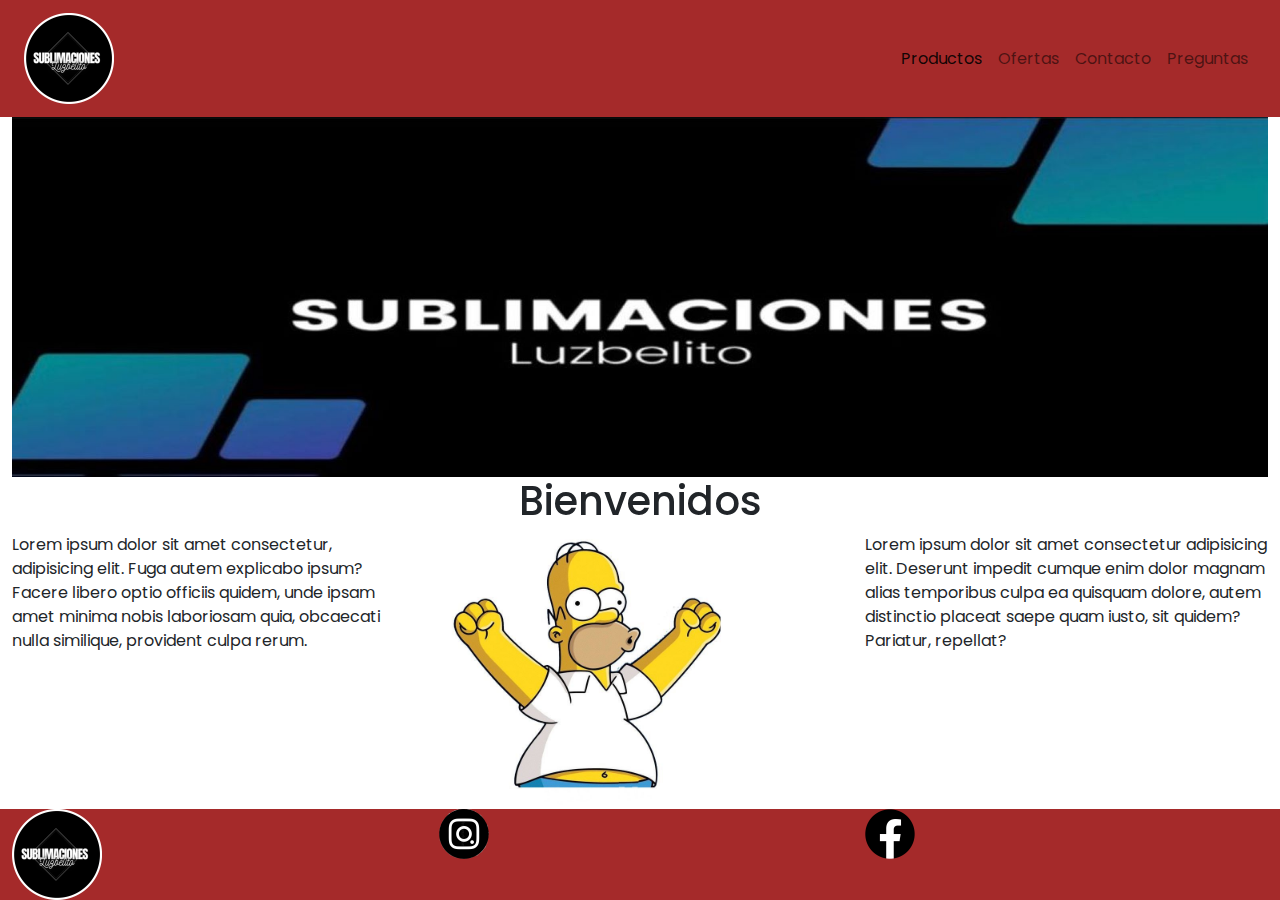
<file: index.html>
<!DOCTYPE html>
<html lang="es">
<head>
    <meta charset="UTF-8">
    <meta http-equiv="X-UA-Compatible" content="IE=edge">
    <meta name="viewport" content="width=device-width, initial-scale=1.0">
    <title>INDEX</title>
    <!--LINK SEO-->
    <meta name="description" content="somos una luz belito subliminados emprendimiento de articulos subliminadas">
    <meta name="keywords" content="ropa, subliminados, accesorio, fundas, llaveros, gorras">
    <!-- LINK AOS -->
    <link href="https://unpkg.com/aos@2.3.1/dist/aos.css" rel="stylesheet">
    <!-- LINK BOOTSTRAP CSS-->
    <link href="https://cdn.jsdelivr.net/npm/bootstrap@5.2.3/dist/css/bootstrap.min.css" rel="stylesheet"
        integrity="sha384-rbsA2VBKQhggwzxH7pPCaAqO46MgnOM80zW1RWuH61DGLwZJEdK2Kadq2F9CUG65" crossorigin="anonymous">
    <!--LINK CSS-->
    <link rel="stylesheet" href="css/style.css">
    <link rel="stylesheet" href="https://cdnjs.cloudflare.com/ajax/libs/font-awesome/6.4.0/css/all.min.css" integrity="sha512-iecdLmaskl7CVkqkXNQ/ZH/XLlvWZOJyj7Yy7tcenmpD1ypASozpmT/E0iPtmFIB46ZmdtAc9eNBvH0H/ZpiBw==" crossorigin="anonymous" referrerpolicy="no-referrer" />
</head>

<body>
    <!-- VAMOS A USAR LA ESTRUCTURA CONTAINER-ROW-COL-->
    <div class="container-fluid">
        <header class="row bg-principal">
            <!-- col 12 -> vista mobile; col-xl-12 -> vista desktop -->
            <div class="col-12 col-xl-12">
                 <nav class="navbar navbar-expand-lg">
                    <div class="container-fluid">
                      <a class="navbar-brand" href="#"><img src="img/sublimacionesportadaa.png" alt=""></a>
                      <button class="navbar-toggler" type="button" data-bs-toggle="collapse" data-bs-target="#navbarSupportedContent" aria-controls="navbarSupportedContent" aria-expanded="false" aria-label="Toggle navigation">
                        <span class="navbar-toggler-icon"></span>
                      </button>
                      <div class="collapse navbar-collapse justify-content-end" 
                      id="navbarSupportedContent">
                        <ul class="navbar-nav mb-2 mb-lg-0">
                          <li class="nav-item">
                            <a class="nav-link active" aria-current="page" href="pages/productos.html">Productos</a>
                          </li>
                          <li class="nav-item">
                            <a class="nav-link" href="pages/ofertas.html">Ofertas</a>
                          </li>
                          <li class="nav-item">
                            <a class="nav-link" href="pages/contacto.html">Contacto</a>
                          </li>
                          <li class="nav-item">
                            <a class="nav-link" href="pages/faq.html">Preguntas</a>
                          </li>
                        </ul>
                      </div>
                    </div>
                  </nav>
            </div>
        </header>
        <div class="row">
            <div class="col-xl-12 col-12">
                <img src="img/header_largoo.jpg" alt="" class="img-fluid">
            </div>
        </div>
        <div class="row">
            <div class="col-xl-12 col-12 d-flex justify-content-center">
                <h1 data-aos="fade-up" data-aos-duration="3000">Bienvenidos</h1>
            </div>
        </div>
        <div class="row">
            <div class="col-xl-4 col-12">
                <p>Lorem ipsum dolor sit amet consectetur, adipisicing elit. Fuga autem explicabo ipsum? Facere libero
                    optio officiis quidem, unde ipsam amet minima nobis laboriosam quia, obcaecati nulla similique,
                    provident culpa rerum.</p>
            </div>
            <div class="col-xl-4 col-12">
                <img src="img/homerop.jpg" alt="" class="img-fluid" width="300" data-aos="fade-up"
                data-aos-duration="3000">
            </div>
            <div class="col-xl-4">
                <p>Lorem ipsum dolor sit amet consectetur adipisicing elit. Deserunt impedit cumque enim dolor magnam
                    alias temporibus culpa ea quisquam dolore, autem distinctio placeat saepe quam iusto, sit quidem?
                    Pariatur, repellat?</p>
            </div>
        </div>
       <!-- PIE DE PAGINA -->
        <!-- PIE DE PAGINA -->
    
   <footer class="row">
    <div class="col-lg-4 col-12">
      <img src="img/sublimacionesportadaa.png" alt="logo portada"></div>
    <div class="col-lg-4 col-12">
      <img src="img/instapp.png" alt="logo instagram"></div>
    <div class="col-lg-4 col-12">
      <img src="img/logofacebookk.png" alt="logo facebook"></div>
   </footer>
    </div>
    <!-- JAVASCRIPT BOOTSTRAP -->
    <script src="https://cdn.jsdelivr.net/npm/bootstrap@5.2.3/dist/js/bootstrap.bundle.min.js"
        integrity="sha384-kenU1KFdBIe4zVF0s0G1M5b4hcpxyD9F7jL+jjXkk+Q2h455rYXK/7HAuoJl+0I4"
        crossorigin="anonymous"></script>
        <!-- SCRIPT AOS -->
        <script src="https://unpkg.com/aos@2.3.1/dist/aos.js"></script>
        <script>
            AOS.init();
          </script>
</body>
</html>
</file>
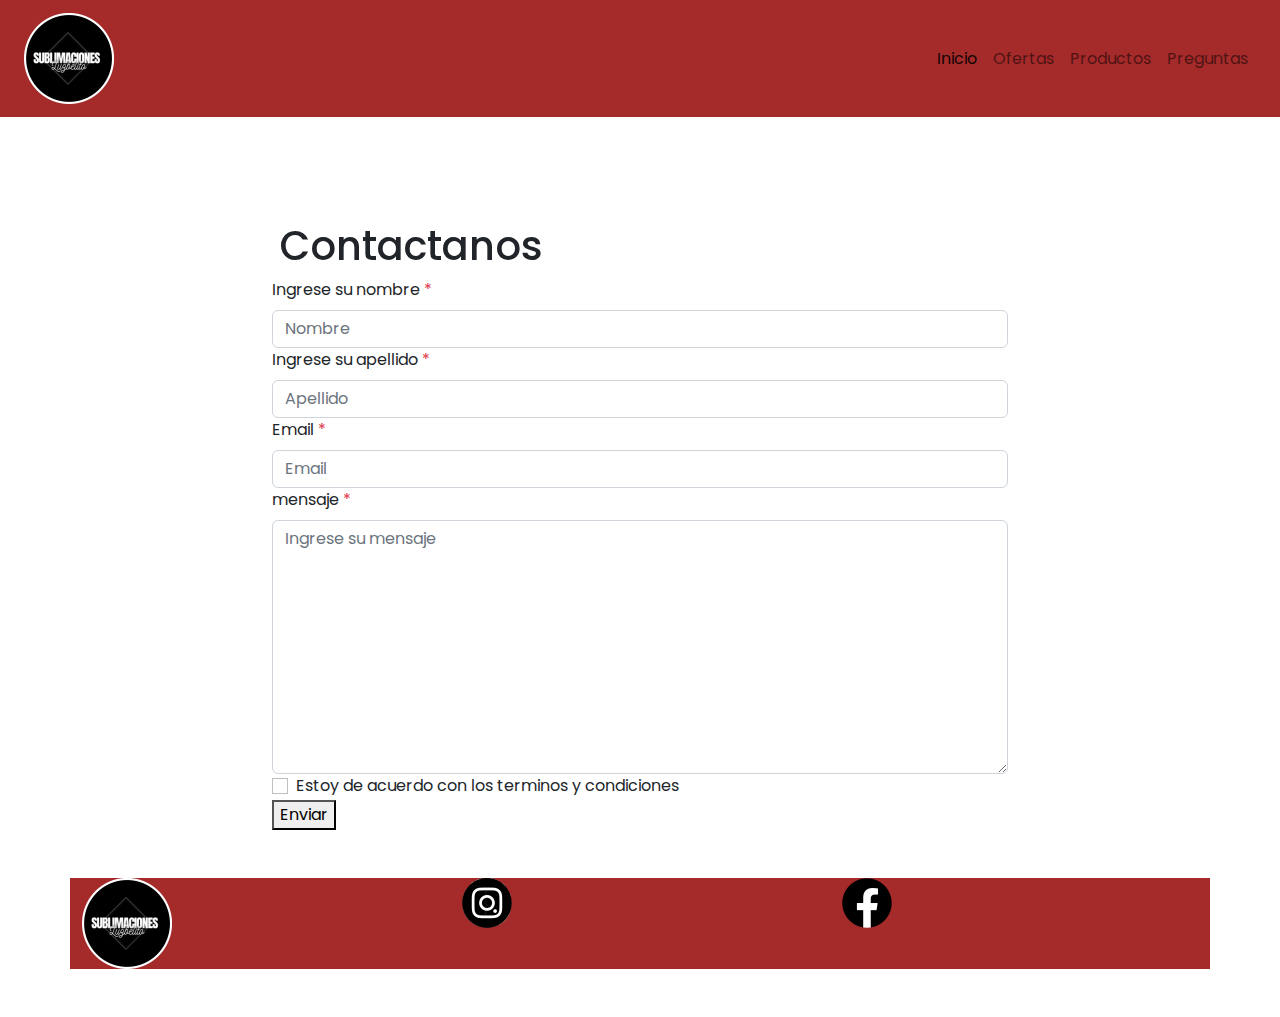
<file: pages/contacto.html>
<!DOCTYPE html>
<html lang="en">
<head>
    <meta charset="UTF-8">
    <meta http-equiv="X-UA-Compatible" content="IE=edge">
    <meta name="viewport" content="width=device-width, initial-scale=1.0">
    <title>Document</title>
    <!--LINK AOS-->
    <link href="https://unpkg.com/aos@2.3.1/dist/aos.css" rel="stylesheet">
    <!--LINK SEO-->
    <meta name="description" content="somos una luz belito subliminados emprendimiento de articulos subliminadas">
    <meta name="keywords" content="ropa, subliminados, accesorio, fundas, llaveros, gorras">
        <!-- LINK BOOTSTRAP JS-->
        <link href="https://cdn.jsdelivr.net/npm/bootstrap@5.2.3/dist/css/bootstrap.min.css" rel="stylesheet"
        integrity="sha384-rbsA2VBKQhggwzxH7pPCaAqO46MgnOM80zW1RWuH61DGLwZJEdK2Kadq2F9CUG65" crossorigin="anonymous">
    
     <!--LINK CSS-->
     <link rel="stylesheet" href="../css/style.css">
       <!--CDN FONT AWESOME-->
    <link rel="stylesheet"
    href="https://cdnjs.cloudflare.com/ajax/libs/font-awesome/6.4.0/css/all.min.css"/>
</head>
<body>
    <div class="container-fluid">
        <header class="row">
            <div class="col-lg-12 col-12">
                <!-- LOGO + NAV -->
                <div class="col-12 col-xl-12">
                    <nav class="navbar navbar-expand-lg">
                       <div class="container-fluid">
                         <a class="navbar-brand" href="#"><img src="../img/sublimacionesportadaa.png" alt=""></a>
                         <button class="navbar-toggler" type="button" data-bs-toggle="collapse" data-bs-target="#navbarSupportedContent" aria-controls="navbarSupportedContent" aria-expanded="false" aria-label="Toggle navigation">
                           <span class="navbar-toggler-icon"></span>
                         </button>
                         <div class="collapse navbar-collapse justify-content-end" 
                         id="navbarSupportedContent">
                           <ul class="navbar-nav mb-2 mb-lg-0">
                             <li class="nav-item">
                               <a class="nav-link active" aria-current="page" href="../index.html">Inicio</a>
                             </li>
                             <li class="nav-item">
                               <a class="nav-link" href="../pages/ofertas.html">Ofertas</a>
                             </li>
                             <li class="nav-item">
                               <a class="nav-link" href="../pages/productos.html">Productos</a>
                             </li>
                             <li class="nav-item">
                               <a class="nav-link" href="../pages/faq.html">Preguntas</a>
                             </li>
                           </ul>
                         </div>
                       </div>
                     </nav>
               </div>
           </header>
           </header>
            </div>
        </header>
    </div>
<div class="d-flex flex-column min-vh-100 justify-content-center align-items-center">
    <div class="container">
        <div class="row justify-content-center">
            <div class="col-md-8 m-5">
                <form action="">
                    <div class="m-2">
                        <h1 data-aos="fade-left">Contactanos </h1>
                    </div>

                    <div class="col-md-12 m-2"></div>
                    <div class="row">
                        <!--NOMBRE-->
                    <div class="col">
                     <label for="first-name" class="form-label"
                     >Ingrese su nombre <span class="text-danger">*</span></label
                     >

                        <input
                        type="text"
                        class="form-control"
                        placeholder="Nombre"
                        id="Nombre"
                        required
                        />
                        <div class="valid-feedback">Nombre validado</div>
                        <div class="invalid-feedback">
                            Por favor ingrese un nombre valido
                        </div>
                        
                        <!-- APELLIDO -->
                        <div class="col">
                            <label for="Apellido" class="form-label"
                            >Ingrese su apellido <span class="text-danger">*</span></label
                            >
       
                               <input
                               type="text"
                               class="form-control"
                               placeholder="Apellido"
                               id="Apellido"
                               required
                               />
                               <div class="valid-feedback">apellido validado</div>
                               <div class="invalid-feedback">
                                   Por favor ingrese un apellido valido
                               </div>  
                        </div>
                        
                        <!-- EMAIL -->
                        <div class="col">
                            <label for="Email" class="form-label"
                            >Email <span class="text-danger">*</span></label
                            >
       
                               <input
                               type="Email"
                               class="form-control"
                               placeholder="Email"
                               id="Email"
                               required
                               >
                               <div class="valid-feedback">Email validado</div>
                               <div class="invalid-feedback">
                                   Por favor ingrese un Email valido 
                               </div>
                             </div>
                             <!-- MENSAJE -->
                             <div class="col">
                                <label for="Mensaje" class="form-label"
                                >mensaje <span class="text-danger">*</span></label
                                >
                                   <div class="valid-feedback">mensaje validado</div>
                                   <div class="invalid-feedback">
                                       Por favor ingrese un mensaje valido
                                   </div>
                             </div>
                        

                        <!-- TEXTAREA-->
                        <div class="col">
                            <textarea
                             name="" 
                             id="" 
                             cols="30" 
                             rows="10"
                             placeholder="Ingrese su mensaje"
                             class="form-control"
                             ></textarea>
                            
                             <div class="valid-feedback">Message validated</div>
                             <div class="invalid-feedback">
                                Please enter a valid message
                             </div>
                        </div>
                        <!--CHECKBOX-->
                        <div class="col">
                            <div class="form-check">
                                <input 
                                 type="text"
                                 class="form-check-input"
                                 id="checkbox" 
                                 required
                                 />
                            <label for="checkbox" class="form-check-label"
                            >Estoy de acuerdo con los terminos y condiciones </label
                            >
                            </div>
                        </div>

                        <!-- BOTON DE ENVIAR -->
                        <div class="col">
                        <button
                        id="submitBtn"
                        class="Btn btn-primary"
                        type="submit"
                        >
                        Enviar
                        </button>
                    </div>
                    </div>
                </form>
            </div>
        </div>
    </div>
     <!-- PIE DE PAGINA -->
     <footer class="row">
        <div class="col-lg-4 col-12">
          <img src="../img/sublimacionesportadaa.png" alt="logo portada"></div>
        <div class="col-lg-4 col-12">
          <img src="../img/instapp.png" alt="logo instagram"></div>
        <div class="col-lg-4 col-12">
          <img src="../img/logofacebookk.png" alt="logo facebook"></div>
       </footer>
</div>
</body>
<!--SCRIPT AOS-->
<script src="https://unpkg.com/aos@2.3.1/dist/aos.js"></script>
<script>
  AOS.init();
</script>
</html>
</file>
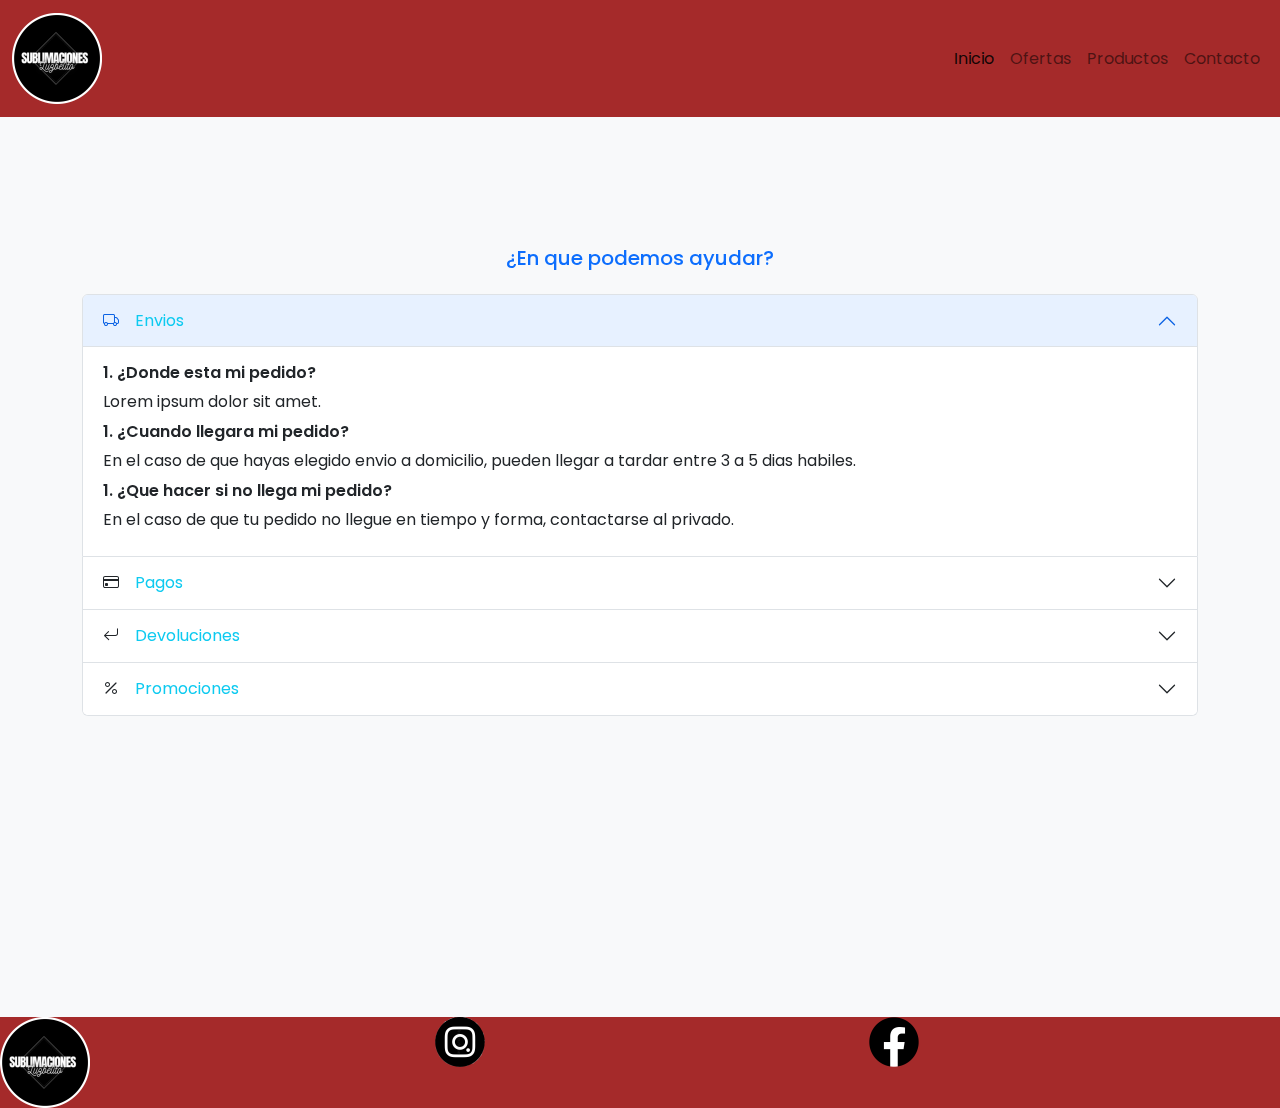
<file: pages/faq.html>
<!doctype html>
<html lang="en">
  <head>
    <meta charset="utf-8">
    <meta name="viewport" content="width=device-width, initial-scale=1">
    <title>Preguntas frecuentes</title>
     <!--LINK AOS-->
     <link href="https://unpkg.com/aos@2.3.1/dist/aos.css" rel="stylesheet">
    <!--LINK SEO-->
    <meta name="description" content="somos una luz belito subliminados emprendimiento de articulos subliminadas">
    <meta name="keywords" content="ropa, subliminados, accesorio, fundas, llaveros, gorras">
    <link href="https://cdn.jsdelivr.net/npm/bootstrap@5.2.3/dist/css/bootstrap.min.css" 
    rel="stylesheet" integrity="sha384-rbsA2VBKQhggwzxH7pPCaAqO46MgnOM80zW1RWuH61DGLwZJEdK2Kadq2F9CUG65" crossorigin="anonymous">
    <link rel="stylesheet" href="https://cdn.jsdelivr.net/npm/bootstrap-icons@1.10.4/font/bootstrap-icons.css">
      <!--LINK CSS-->
      <link rel="stylesheet" href="../css/style.css">
      <!--CDN FONT AWESOME-->
    <link rel="stylesheet"
    href="https://cdnjs.cloudflare.com/ajax/libs/font-awesome/6.4.0/css/all.min.css"/>
  </head>
  <body>
    <div class="bg-principal">
        <!--LOGO + NAV-->
        <div class="header">
            <nav class="navbar navbar-expand-lg">
               <div class="container-fluid">
                 <a class="navbar-brand" href="#"><img src="../img/sublimacionesportadaa.png" alt=""></a>
                 <button class="navbar-toggler" type="button" data-bs-toggle="collapse" data-bs-target="#navbarSupportedContent" aria-controls="navbarSupportedContent" aria-expanded="false" aria-label="Toggle navigation">
                   <span class="navbar-toggler-icon"></span>
                 </button>
                 <div class="collapse navbar-collapse justify-content-end" 
                 id="navbarSupportedContent">
                   <ul class="navbar-nav mb-2 mb-lg-0">
                     <li class="nav-item">
                       <a class="nav-link active" aria-current="page" href="../index.html">Inicio</a>
                     </li>
                     <li class="nav-item">
                       <a class="nav-link" href="../pages/ofertas.html">Ofertas</a>
                     </li>
                     <li class="nav-item">
                       <a class="nav-link" href="../pages/productos.html">Productos</a>
                     </li>
                     <li class="nav-item">
                       <a class="nav-link" href="../pages/contacto.html">Contacto</a>
                     </li>
                   </ul>
                 </div>
               </div>
             </nav>
       </div>
   </header>
   </header>
    </div>
</header>
</div>
    <main class="vh-100 bg-light d-flex align-items-center" data-aos="flip-down">
        <section class="h-75 container-sm mx-auto">
            <h1 class="fs-5 text-primary text-center py-3">
                ¿En que podemos ayudar?
            </h1>

            <div class="accordion" id="accordionExample">
                <div class="accordion-item">
                    <!-- el titulo -->
                  <h2 class="accordion-header" id="headingOne">
                    <!-- El boton-->
                    <button class="accordion-button" type="button" 
                    data-bs-toggle="collapse" data-bs-target="#collapseOne"
                    aria-expanded="true" aria-controls="collapseOne">
                     <i class="bi bi-truck"></i>
                     <span class="px-3 text-info">Envios</span>
                    </button>
                  </h2>

                  <div id="collapseOne" class="accordion-collapse collapse show" aria-labelledby="headingOne" data-bs-parent="#accordionExample">
                    <div class="accordion-body">
                    <h2 class="fs-6 fw-semibold">1. ¿Donde esta mi pedido?</h2>
                    <div class="my-2">Lorem ipsum dolor sit amet.</div>
                    <h2 class="fs-6 fw-semibold">1. ¿Cuando llegara mi pedido?</h2>
                    <div class="my-2">En el caso de que hayas elegido envio a domicilio, pueden llegar a tardar entre 3 a 5 dias habiles.</div>
                    <h2 class="fs-6 fw-semibold">1. ¿Que hacer si no llega mi pedido?</h2>
                    <div class="my-2">En el caso de que tu pedido no llegue en tiempo y forma, contactarse al privado.</div>
                    </div>
                  </div>
                </div>
                <div class="accordion-item">
                  <h2 class="accordion-header" id="headingTwo">
                    <button class="accordion-button collapsed" type="button" data-bs-toggle="collapse" data-bs-target="#collapseTwo" aria-expanded="false" aria-controls="collapseTwo">
                        <i class="bi bi-credit-card"></i>
                        <span class="px-3 text-info">Pagos</span>
                    </button>
                  </h2>
                  <div id="collapseTwo" class="accordion-collapse collapse" aria-labelledby="headingTwo" data-bs-parent="#accordionExample">
                    <div class="accordion-body">
                        <h2 class="fs-6 fw-semibold">. ¿Que metodos de pago aceptan?</h2>
                        <div class="my-2">Aceptamos todos los metodos de pago</div>
                    </div>
                  </div>
                </div>
                <!--Tercera categoria-->
                <div class="accordion-item">
                  <h2 class="accordion-header" id="headingThree">
                    <button class="accordion-button collapsed" type="button" data-bs-toggle="collapse" data-bs-target="#collapseThree" aria-expanded="false" aria-controls="collapseThree">
                        <i class="bi bi-arrow-return-left"></i>
                        <span class="px-3 text-info">Devoluciones</span>
                    </button>
                  </h2>
                  <div id="collapseThree" class="accordion-collapse collapse" aria-labelledby="headingThree" data-bs-parent="#accordionExample">
                    <div class="accordion-body">
                        <h2 class="fs-6 fw-semibold">1. ¿Como hago para cambiar el producto?</h2>
                        <div class="my-2">Cambios en el local: podes acercarte los dias lunes, martes, miercoles, jueves y viernes.</div>
                        <h2 class="fs-6 fw-semibold">1. ¿En que rango de horario estan?</h2>
                        <div class="my-2">Lunes, martes, miercoles, jueves y viernes de 8 a 17hs o sabados de 9 a 13hs.</div>
                        <h2 class="fs-6 fw-semibold">1. ¿En que forma debo devolver el pedido?</h2>
                        <div class="my-2">El producto debe de estar en la misma bolsa en el cual fue hecho el envio y tener el numero de compra.</div>
                    </div>
                  </div>
                </div>

                <!--Cuarta categoria-->
                <div class="accordion-item">
                    <h2 class="accordion-header" id="headingFour">
                      <button class="accordion-button collapsed" type="button" data-bs-toggle="collapse" data-bs-target="#collapseFour" aria-expanded="false" aria-controls="collapseThree">
                          <i class="bi bi-percent"></i>
                          <span class="px-3 text-info">Promociones</span>
                      </button>
                    </h2>
                    <div id="collapseFour" class="accordion-collapse collapse" aria-labelledby="headingThree" data-bs-parent="#accordionExample">
                      <div class="accordion-body">
                          <h2 class="fs-6 fw-semibold">.¿Tenes un codigo de descuento?</h2>
                          <div class="my-2">Decinos tu codigo y te hacemos un descuento del 20%</div>
                      </div>
                    </div>
                  </div>
            </div>
            </div>
        </section>
    </main>
    <footer class="row">
      <div class="col-lg-4 col-12">
        <img src="../img/sublimacionesportadaa.png" alt="logo portada"></div>
      <div class="col-lg-4 col-12">
        <img src="../img/instapp.png" alt="logo instagram"></div>
      <div class="col-lg-4 col-12">
        <img src="../img/logofacebookk.png" alt="logo facebook"></div>
     </footer>
      <!--link js bootstrap-->
    <script src="https://cdn.jsdelivr.net/npm/bootstrap@5.2.3/dist/js/bootstrap.bundle.min.js" integrity="sha384-kenU1KFdBIe4zVF0s0G1M5b4hcpxyD9F7jL+jjXkk+Q2h455rYXK/7HAuoJl+0I4" crossorigin="anonymous"></script>
    <!--SCRIPT AOS-->
    <script src="https://unpkg.com/aos@2.3.1/dist/aos.js"></script>
    <script>
      AOS.init();
    </script>
  </body>
</html>
</file>
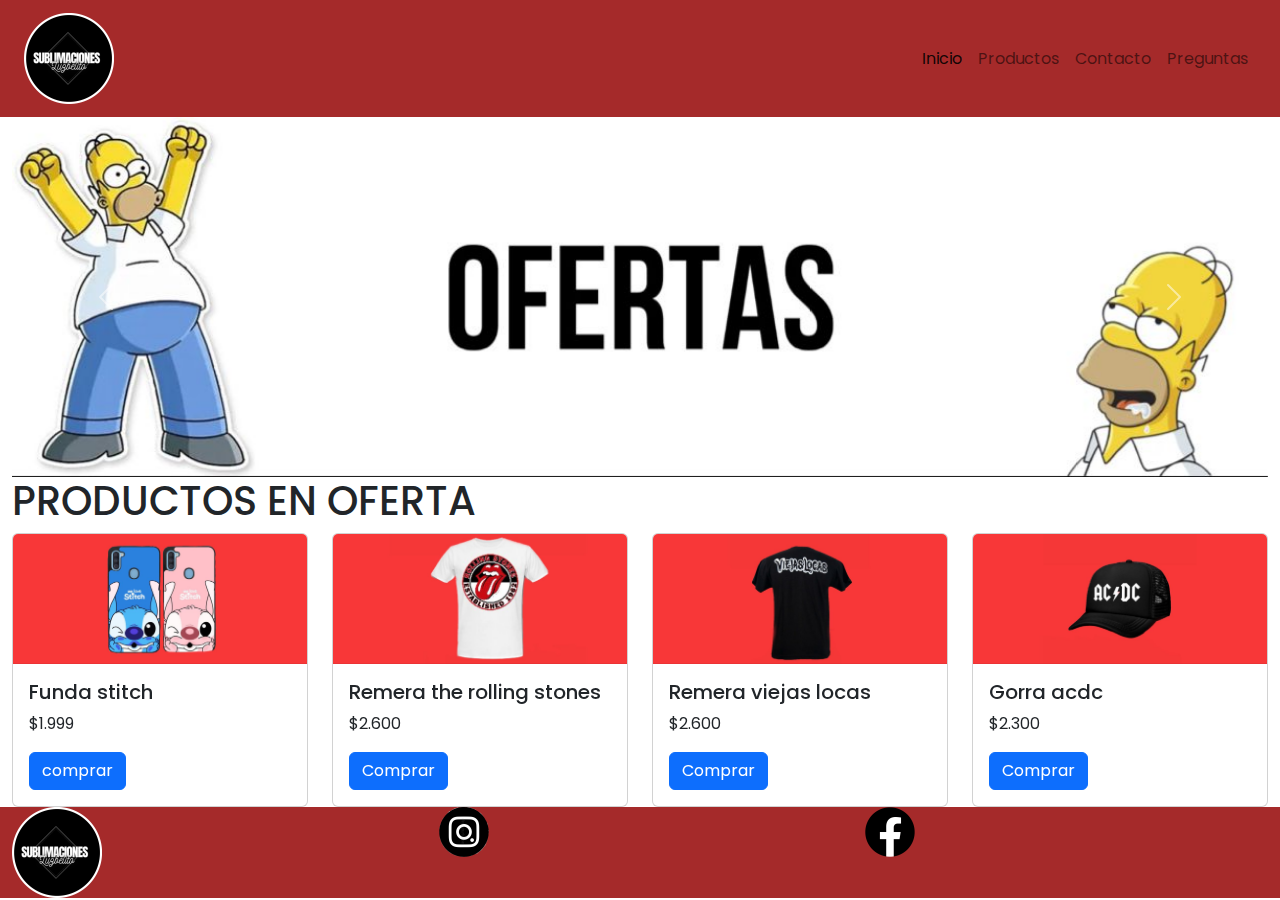
<file: pages/ofertas.html>
<!DOCTYPE html>
<html lang="en">

<head>
    <meta charset="UTF-8">
    <meta http-equiv="X-UA-Compatible" content="IE=edge">
    <meta name="viewport" content="width=device-width, initial-scale=1.0">
    <title>Productos</title>
    <!--LINK AOS-->
    <link href="https://unpkg.com/aos@2.3.1/dist/aos.css" rel="stylesheet">
    <!--LINK SEO-->
    <meta name="description" content="somos una luz belito subliminados emprendimiento de articulos subliminadas">
    <meta name="keywords" content="ropa, subliminados, accesorio, fundas, llaveros, gorras">
    <!-- LINK BOOTSTRAP CSS-->
    <link href="https://cdn.jsdelivr.net/npm/bootstrap@5.2.3/dist/css/bootstrap.min.css" rel="stylesheet"
        integrity="sha384-rbsA2VBKQhggwzxH7pPCaAqO46MgnOM80zW1RWuH61DGLwZJEdK2Kadq2F9CUG65" crossorigin="anonymous">
    <!-- LINK CSS -->
    <link rel="stylesheet" href="../css/style.css">
    <link rel="stylesheet" href="https://cdnjs.cloudflare.com/ajax/libs/font-awesome/6.4.0/css/all.min.css" integrity="sha512-iecdLmaskl7CVkqkXNQ/ZH/XLlvWZOJyj7Yy7tcenmpD1ypASozpmT/E0iPtmFIB46ZmdtAc9eNBvH0H/ZpiBw==" crossorigin="anonymous" referrerpolicy="no-referrer" />
</head>
<body>
    <div class="container-fluid">
        <header class="row bg-principal">
            <!-- col 12 -> vista mobile; col-xl-12 -> vista desktop -->
            <div class="col-12 col-xl-12">
                 <nav class="navbar navbar-expand-lg">
                    <div class="container-fluid">
                      <a class="navbar-brand" href="#"><img src="../img/sublimacionesportadaa.png" alt=""></a>
                      <button class="navbar-toggler" type="button" data-bs-toggle="collapse" data-bs-target="#navbarSupportedContent" aria-controls="navbarSupportedContent" aria-expanded="false" aria-label="Toggle navigation">
                        <span class="navbar-toggler-icon"></span>
                      </button>
                      <div class="collapse navbar-collapse justify-content-end" 
                      id="navbarSupportedContent">
                        <ul class="navbar-nav mb-2 mb-lg-0">
                          <li class="nav-item">
                            <a class="nav-link active" aria-current="page" href="../index.html">Inicio</a>
                          </li>
                          <li class="nav-item">
                            <a class="nav-link" href="../pages/productos.html">Productos</a>
                          </li>
                          <li class="nav-item">
                            <a class="nav-link" href="../pages/contacto.html">Contacto</a>
                          </li>
                          <li class="nav-item">
                            <a class="nav-link" href="../pages/faq.html">Preguntas</a>
                          </li>
                        </ul>
                      </div>
                    </div>
                  </nav>
            </div>
        </header>
        </header>
        <!-- CONTENIDO PRINCIPAL -->
        <div class="row">
            <div class="col-xl-12 col-12">
                <div id="carouselExampleControls" class="carousel slide" data-bs-ride="carousel">
                    <div class="carousel-inner">
                      <div class="carousel-item active">
                        <img src="../img/ofertas.jpg" class="d-block w-100" alt="...">
                      </div>
                      <div class="carousel-item">
                        <img src="../img/descuentos.jpg" class="d-block w-100" alt="...">
                      </div>
                      <div class="carousel-item">
                        <img src="../img/ofertas.jpg" class="d-block w-100" alt="...">
                      </div>
                    </div>
                    <button class="carousel-control-prev" type="button" data-bs-target="#carouselExampleControls" data-bs-slide="prev">
                      <span class="carousel-control-prev-icon" aria-hidden="true"></span>
                      <span class="visually-hidden">Previous</span>
                    </button>
                    <button class="carousel-control-next" type="button" data-bs-target="#carouselExampleControls" data-bs-slide="next">
                      <span class="carousel-control-next-icon" aria-hidden="true"></span>
                      <span class="visually-hidden">Next</span>
                    </button>
                  </div>
            </div>
        </div>
        <div class="row">
            <div class="cool-xl-12 col 12">
                <h1>PRODUCTOS EN OFERTA</h1>
            </div>
        </div>
        <div class="row">
            <div class="col-xl-3 col-12"data-aos="flip-left"
            data-aos-easing="ease-out-cubic"
            data-aos-duration="2000">
                <div class="card">
                <img src="../img/fundastitch.jpg" class="card-img-top img-fluid" alt="...">
                <div class="card-body">
                  <h5 class="card-title">Funda stitch</h5>
                  <p class="card-text">$1.999</p>
                  <a href="#" class="btn btn-primary">comprar </a>
                </div>
              </div>
            </div>
            <div class="col-xl-3 col-12"data-aos="flip-left"
            data-aos-easing="ease-out-cubic"
            data-aos-duration="2000">
                <div class="card">
                    <img src="../img/remerarollingstones.jpg" class="card-img-top img-fluid" alt="...">
                    <div class="card-body">
                      <h5 class="card-title">Remera the rolling stones</h5>
                      <p class="card-text">$2.600</p>
                      <a href="#" class="btn btn-primary">Comprar</a>
                    </div>
                  </div>
            </div>
            <div class="col-xl-3 col-12"data-aos="flip-left"
            data-aos-easing="ease-out-cubic"
            data-aos-duration="2000">
                <div class="card">
                    <img src="../img/remeraviejaslocas.jpg" class="card-img-top img-fluid" alt="...">
                    <div class="card-body">
                      <h5 class="card-title">Remera viejas locas</h5>
                      <p class="card-text">$2.600</p>
                      <a href="#" class="btn btn-primary">Comprar</a>
                    </div>
                  </div>
            </div>
            <div class="col-xl-3 col-12"data-aos="flip-left"
            data-aos-easing="ease-out-cubic"
            data-aos-duration="2000">
                <div class="card">
                    <img src="../img/gorracdc.jpg" class="card-img-top img-fluid" alt="...">
                    <div class="card-body">
                      <h5 class="card-title">Gorra acdc</h5>
                      <p class="card-text">$2.300</p>
                      <a href="#" class="btn btn-primary">Comprar</a>
                    </div>
                  </div>
            </div>
        </div>
        <!-- PIE DE PAGINA -->
        <footer class="row">
            <div class="col-lg-4 col-12">
              <img src="../img/sublimacionesportadaa.png" alt="logo portada"></div>
            <div class="col-lg-4 col-12">
              <img src="../img/instapp.png" alt="logo instagram"></div>
            <div class="col-lg-4 col-12">
              <img src="../img/logofacebookk.png" alt="logo facebook"></div>
           </footer>
    </div>
    <!-- LINK JS BOOTSTRAP-->
    <script src="https://cdn.jsdelivr.net/npm/bootstrap@5.2.3/dist/js/bootstrap.bundle.min.js"
    integrity="sha384-kenU1KFdBIe4zVF0s0G1M5b4hcpxyD9F7jL+jjXkk+Q2h455rYXK/7HAuoJl+0I4"
    crossorigin="anonymous"></script>
    <!--SCRIPT AOS-->
    <script src="https://unpkg.com/aos@2.3.1/dist/aos.js"></script>
    <script>
      AOS.init();
    </script>
</body>
</html>
</file>
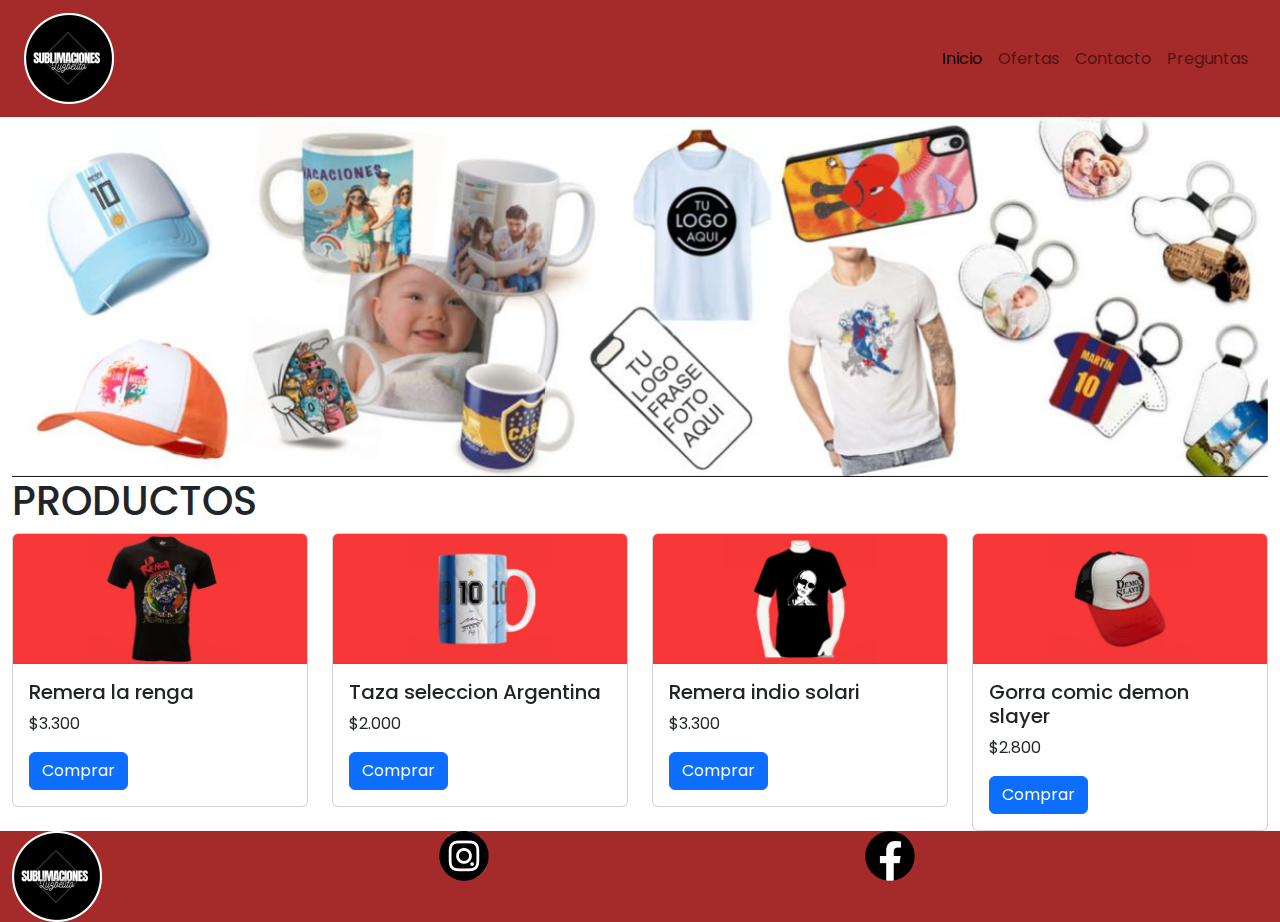
<file: pages/productos.html>
<!DOCTYPE html>
<html lang="en">
<head>
    <meta charset="UTF-8">
    <meta http-equiv="X-UA-Compatible" content="IE=edge">
    <meta name="viewport" content="width=device-width, initial-scale=1.0">
    <title>Productos</title>
    <!--LINK AOS-->
    <link href="https://unpkg.com/aos@2.3.1/dist/aos.css" rel="stylesheet">

    <!--LINK SEO-->
    <meta name="description" content="somos una luz belito subliminados emprendimiento de articulos subliminadas">
    <meta name="keywords" content="ropa, subliminados, accesorio, fundas, llaveros, gorras">
    <!-- LINK BOOTSTRAP CSS-->
    <link href="https://cdn.jsdelivr.net/npm/bootstrap@5.2.3/dist/css/bootstrap.min.css" rel="stylesheet"
        integrity="sha384-rbsA2VBKQhggwzxH7pPCaAqO46MgnOM80zW1RWuH61DGLwZJEdK2Kadq2F9CUG65" crossorigin="anonymous">
    <!-- LINK CSS -->
    <link rel="stylesheet" href="../css/style.css">
     <!--CDN FONT AWESOME-->
     <link rel="stylesheet"
     href="https://cdnjs.cloudflare.com/ajax/libs/font-awesome/6.4.0/css/all.min.css"/>
   
</head>
<body>
    <div class="container-fluid">
        <header class="row bg-principal">
            <!-- col 12 -> vista mobile; col-xl-12 -> vista desktop -->
            <div class="col-12 col-xl-12">
                 <nav class="navbar navbar-expand-lg">
                    <div class="container-fluid">
                      <a class="navbar-brand" href="#"><img src="../img/sublimacionesportadaa.png" alt=""></a>
                      <button class="navbar-toggler" type="button" data-bs-toggle="collapse" data-bs-target="#navbarSupportedContent" aria-controls="navbarSupportedContent" aria-expanded="false" aria-label="Toggle navigation">
                        <span class="navbar-toggler-icon"></span>
                      </button>
                      <div class="collapse navbar-collapse justify-content-end" 
                      id="navbarSupportedContent">
                        <ul class="navbar-nav mb-2 mb-lg-0">
                          <li class="nav-item">
                            <a class="nav-link active" aria-current="page" href="../index.html">Inicio</a>
                          </li>
                          <li class="nav-item">
                            <a class="nav-link" href="../pages/ofertas.html">Ofertas</a>
                          </li>
                          <li class="nav-item">
                            <a class="nav-link" href="../pages/contacto.html">Contacto</a>
                          </li>
                          <li class="nav-item">
                            <a class="nav-link" href="../pages/faq.html">Preguntas</a>
                          </li>
                        </ul>
                      </div>
                    </div>
                  </nav>
            </div>
        </header>
        </header>
        <!-- CONTENIDO PRINCIPAL -->
        <div class="row">
            <div class="col-xl-12 col-12">
                <div id="carouselExampleControls" class="carousel slide" data-bs-ride="carousel">
                    <div class="carousel-inner">
                      <div class="carousel-item active">
                        <img src="../img/header_productos.jpg" class="d-block w-100" alt="...">
                      </div>
                      <div class="carousel-item">
                        <img src="../img/header_productos.jpg" class="d-block w-100" alt="...">
                      </div>
                      <div class="carousel-item">
                        <img src="../img/header_productos.jpg" class="d-block w-100" alt="...">
                      </div>
                    </div>
                    <button class="carousel-control-prev" type="button" data-bs-target="#carouselExampleControls" data-bs-slide="prev">
                      <span class="carousel-control-prev-icon" aria-hidden="true"></span>
                      <span class="visually-hidden">Previous</span>
                    </button>
                    <button class="carousel-control-next" type="button" data-bs-target="#carouselExampleControls" data-bs-slide="next">
                      <span class="carousel-control-next-icon" aria-hidden="true"></span>
                      <span class="visually-hidden">Next</span>
                    </button>
                  </div>
            </div>
        </div>
        <div class="row">
            <div class="cool-xl-12 col 12">
                <h1>PRODUCTOS</h1>
            </div>
        </div>
        <div class="row">
            <div class="col-xl-3 col-12 "data-aos="flip-left"
            data-aos-easing="ease-out-cubic"
            data-aos-duration="2000">
                <div class="card">
                <img src="../img/larenga.jpg" class="card-img-top img-fluid" alt="...">
                <div class="card-body">
                  <h5 class="card-title">Remera la renga</h5>
                  <p class="card-text">$3.300</p>
                  <a href="#" class="btn btn-primary">Comprar</a>
                </div>
              </div>
            </div>
            <div class="col-xl-3 col-12"data-aos="flip-left"
            data-aos-easing="ease-out-cubic"
            data-aos-duration="2000">
                <div class="card">
                    <img src="../img/taza10.jpg" class="card-img-top img-fluid" alt="...">
                    <div class="card-body">
                      <h5 class="card-title">Taza seleccion Argentina</h5>
                      <p class="card-text">$2.000</p>
                      <a href="#" class="btn btn-primary">Comprar</a>
                    </div>
                  </div>
            </div>
            <div class="col-xl-3 col-12"data-aos="flip-left"
            data-aos-easing="ease-out-cubic"
            data-aos-duration="2000">
                <div class="card">
                    <img src="../img/remerasolari.jpg" class="card-img-top img-fluid" alt="...">
                    <div class="card-body">
                      <h5 class="card-title">Remera indio solari</h5>
                      <p class="card-text">$3.300</p>
                      <a href="#" class="btn btn-primary">Comprar</a>
                    </div>
                  </div>
            </div>
            <div class="col-xl-3 col-12"data-aos="flip-left"
            data-aos-easing="ease-out-cubic"
            data-aos-duration="2000">
                <div class="card">
                    <img src="../img/gorraroja.jpg" class="card-img-top img-fluid" alt="...">
                    <div class="card-body">
                      <h5 class="card-title">Gorra comic demon slayer</h5>
                      <p class="card-text">$2.800</p>
                      <a href="#" class="btn btn-primary">Comprar</a>
                    </div>
                  </div>
            </div>
        </div>
     <!-- PIE DE PAGINA -->
     <footer class="row">
      <div class="col-lg-4 col-12">
        <img src="../img/sublimacionesportadaa.png" alt="logo portada"></div>
      <div class="col-lg-4 col-12">
        <img src="../img/instapp.png" alt="logo instagram"></div>
      <div class="col-lg-4 col-12">
        <img src="../img/logofacebookk.png" alt="logo facebook"></div>
     </footer>
    </div>
    <!-- LINK JAVASCRIPT BOOTSTRAP-->
    <script src="https://cdn.jsdelivr.net/npm/bootstrap@5.2.3/dist/js/bootstrap.bundle.min.js"
    integrity="sha384-kenU1KFdBIe4zVF0s0G1M5b4hcpxyD9F7jL+jjXkk+Q2h455rYXK/7HAuoJl+0I4"
    crossorigin="anonymous"></script>
    <!--SCRIPT AOS-->
    <script src="https://unpkg.com/aos@2.3.1/dist/aos.js"></script>
    <script>
      AOS.init();
    </script>
</body>
</html>
</file>
